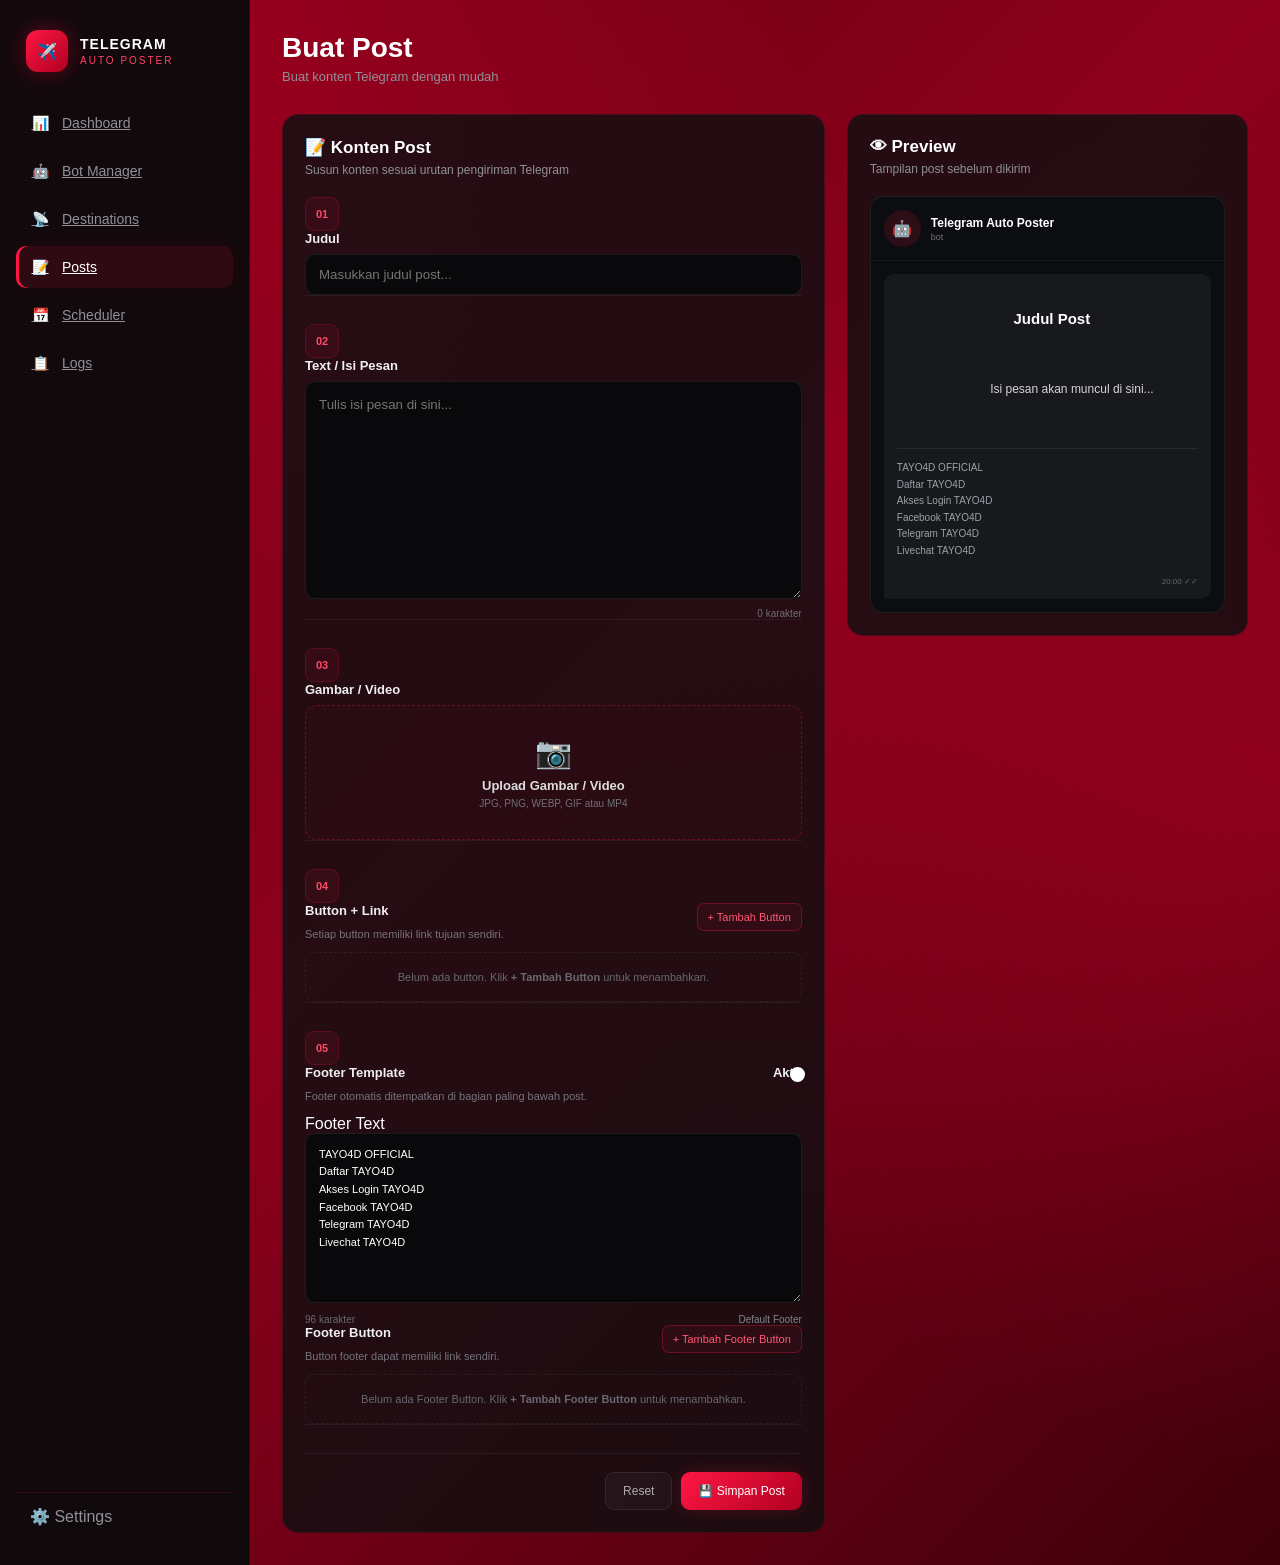
<file: dashboard/posts.html>
<!DOCTYPE html>
<html lang="id">

<head>
    <meta charset="UTF-8">
    <meta name="viewport" content="width=device-width, initial-scale=1.0">

    <title>Buat Post - Telegram Auto Poster</title>

    <link rel="stylesheet" href="style.css">
    <link rel="stylesheet" href="posts.css">
</head>

<body>

<div class="app">

    <!-- ==============================
         SIDEBAR
    =============================== -->

    <aside class="sidebar">

        <div class="logo">

            <div class="logo-icon">
                ✈️
            </div>

            <div>
                <strong>TELEGRAM</strong>
                <span>AUTO POSTER</span>
            </div>

        </div>


        <nav>

            <a href="index.html" class="nav-item">
                <span>📊</span>
                Dashboard
            </a>

            <a href="bots.html" class="nav-item">
                <span>🤖</span>
                Bot Manager
            </a>

            <a href="destinations.html" class="nav-item">
                <span>📡</span>
                Destinations
            </a>

            <a href="posts.html" class="nav-item active">
                <span>📝</span>
                Posts
            </a>

            <a href="scheduler.html" class="nav-item">
                <span>📅</span>
                Scheduler
            </a>

            <a href="logs.html" class="nav-item">
                <span>📋</span>
                Logs
            </a>

        </nav>


        <div class="sidebar-bottom">
            ⚙️ Settings
        </div>

    </aside>


    <!-- ==============================
         MAIN
    =============================== -->

    <main class="main">

        <header class="topbar">

            <div>

                <h1>Buat Post</h1>

                <p>
                    Buat konten Telegram dengan mudah
                </p>

            </div>

        </header>


        <div class="post-layout">


            <!-- ==============================
                 FORM
            =============================== -->

            <section class="panel post-form">

                <div class="panel-header">

                    <div>

                        <h2>📝 Konten Post</h2>

                        <p>
                            Susun konten sesuai urutan pengiriman Telegram
                        </p>

                    </div>

                </div>


                <form id="postForm">


                    <!-- ==========================
                         1. JUDUL
                    =========================== -->

                    <div class="form-section">

                        <div class="section-number">
                            01
                        </div>

                        <div class="section-content">

                            <label for="postTitle">
                                Judul
                            </label>

                            <input
                                type="text"
                                id="postTitle"
                                placeholder="Masukkan judul post..."
                                autocomplete="off"
                            >

                        </div>

                    </div>


                    <!-- ==========================
                         2. TEXT
                    =========================== -->

                    <div class="form-section">

                        <div class="section-number">
                            02
                        </div>

                        <div class="section-content">

                            <label for="postContent">
                                Text / Isi Pesan
                            </label>

                            <textarea
                                id="postContent"
                                rows="9"
                                placeholder="Tulis isi pesan di sini..."
                            ></textarea>

                            <div class="input-footer">

                                <span id="charCount">
                                    0 karakter
                                </span>

                            </div>

                        </div>

                    </div>


                    <!-- ==========================
                         3. GAMBAR / VIDEO
                    =========================== -->

                    <div class="form-section">

                        <div class="section-number">
                            03
                        </div>

                        <div class="section-content">

                            <label>
                                Gambar / Video
                            </label>


                            <div
                                class="upload-box"
                                id="uploadBox"
                            >

                                <input
                                    type="file"
                                    id="postMedia"
                                    accept="image/*,video/*"
                                >

                                <div class="upload-content">

                                    <div class="upload-icon">
                                        📷
                                    </div>

                                    <strong>
                                        Upload Gambar / Video
                                    </strong>

                                    <span>
                                        JPG, PNG, WEBP, GIF atau MP4
                                    </span>

                                </div>

                            </div>


                            <div
                                id="selectedFile"
                                class="selected-file hidden"
                            >

                                <div>

                                    <span class="file-icon">
                                        📎
                                    </span>

                                    <span id="selectedFileName">
                                        -
                                    </span>

                                </div>

                                <button
                                    type="button"
                                    id="removeMediaBtn"
                                    title="Hapus media"
                                >
                                    ✕
                                </button>

                            </div>

                        </div>

                    </div>


                    <!-- ==========================
                         4. BUTTON + LINK
                    =========================== -->

                    <div class="form-section">

                        <div class="section-number">
                            04
                        </div>

                        <div class="section-content">

                            <div class="section-heading">

                                <div>

                                    <label>
                                        Button + Link
                                    </label>

                                    <small>
                                        Setiap button memiliki link tujuan sendiri.
                                    </small>

                                </div>

                                <button
                                    type="button"
                                    id="addButtonBtn"
                                    class="btn-add"
                                >
                                    + Tambah Button
                                </button>

                            </div>


                            <div id="buttonsContainer">

                            </div>


                            <div
                                id="emptyButtons"
                                class="empty-buttons"
                            >

                                Belum ada button.
                                Klik <strong>+ Tambah Button</strong>
                                untuk menambahkan.

                            </div>

                        </div>

                    </div>


                    <!-- ==========================
                         5. FOOTER
                    =========================== -->

                    <div class="form-section footer-section">

                        <div class="section-number">
                            05
                        </div>

                        <div class="section-content">

                            <div class="section-heading">

                                <div>
                                    <label>
                                        Footer Template
                                    </label>

                                    <small>
                                        Footer otomatis ditempatkan di bagian paling bawah post.
                                    </small>
                                </div>

                                <label class="switch-label">

                                    <input
                                        type="checkbox"
                                        id="enableFooter"
                                        checked
                                    >

                                    <span class="switch"></span>

                                    <span>
                                        Aktif
                                    </span>

                                </label>

                            </div>


                            <!-- FOOTER TEXT -->

                            <div class="footer-subsection">

                                <label for="footerTemplate">
                                    Footer Text
                                </label>

                                <textarea
                                    id="footerTemplate"
                                    class="footer-textarea"
                                    rows="6"
                                    placeholder="Tulis teks footer..."
                                ></textarea>

                                <div class="footer-tools">

                                    <span id="footerCharCount">
                                        0 karakter
                                    </span>

                                    <button
                                        type="button"
                                        id="resetFooterBtn"
                                        class="btn-reset-footer"
                                    >
                                        Default Footer
                                    </button>

                                </div>

                            </div>


                            <!-- FOOTER BUTTON -->

                            <div class="footer-subsection">

                                <div class="section-heading">

                                    <div>

                                        <label>
                                            Footer Button
                                        </label>

                                        <small>
                                            Button footer dapat memiliki link sendiri.
                                        </small>

                                    </div>

                                    <button
                                        type="button"
                                        id="addFooterButtonBtn"
                                        class="btn-add"
                                    >
                                        + Tambah Footer Button
                                    </button>

                                </div>


                                <div id="footerButtonsContainer">
                                </div>


                                <div
                                    id="emptyFooterButtons"
                                    class="empty-buttons"
                                >
                                    Belum ada Footer Button.
                                    Klik
                                    <strong>+ Tambah Footer Button</strong>
                                    untuk menambahkan.
                                </div>

                            </div>

                        </div>

                    </div>
                    <!-- ==========================
                         ACTION
                    =========================== -->

                    <div class="form-actions">

                        <button
                            type="button"
                            id="resetPostBtn"
                            class="btn-secondary"
                        >
                            Reset
                        </button>

                        <button
                            type="submit"
                            class="btn-primary"
                        >
                            💾 Simpan Post
                        </button>

                    </div>


                </form>

            </section>


            <!-- ==============================
                 PREVIEW
            =============================== -->

            <section class="panel preview-panel">

                <div class="panel-header">

                    <div>

                        <h2>👁 Preview</h2>

                        <p>
                            Tampilan post sebelum dikirim
                        </p>

                    </div>

                </div>


                <div class="telegram-preview">


                    <!-- TELEGRAM HEADER -->

                    <div class="preview-header">

                        <div class="telegram-avatar">
                            🤖
                        </div>

                        <div>

                            <strong>
                                Telegram Auto Poster
                            </strong>

                            <span>
                                bot
                            </span>

                        </div>

                    </div>


                    <!-- MESSAGE -->

                    <div class="preview-message">


                        <!-- MEDIA -->

                        <div
                            id="previewMedia"
                            class="preview-media hidden"
                        >

                            <img
                                id="previewImage"
                                alt="Preview"
                            >

                            <video
                                id="previewVideo"
                                controls
                            ></video>

                        </div>


                        <!-- TITLE -->

                        <div
                            id="previewTitle"
                            class="preview-title"
                        >
                            Judul Post
                        </div>


                        <!-- TEXT -->

                        <div
                            id="previewContent"
                            class="preview-content"
                        >
                            Isi pesan akan muncul di sini...
                        </div>


                        <!-- BUTTON -->

                        <div
                            id="previewButtons"
                            class="preview-buttons"
                        >
                        </div>


                        <!-- FOOTER -->

                        <div
                            id="previewFooter"
                            class="preview-footer"
                        >

                            <div class="footer-divider">
                            </div>

                            <div
                                id="previewFooterContent"
                                class="preview-footer-content"
                            >
                            </div>

                            <div
                                id="previewFooterButtons"
                                class="preview-footer-buttons"
                            >
                            </div>

                        </div>


                        <!-- TIME -->

                        <div class="preview-time">
                            20:00 ✓✓
                        </div>

                    </div>

                </div>

            </section>

        </div>

    </main>

</div>


<script src="posts.js"></script>

</body>

</html>
</file>
<file: dashboard/style.css>
* {
    margin: 0;
    padding: 0;
    box-sizing: border-box;
}

:root {
    --bg: #070708;
    --panel: #101012;
    --panel-hover: #151518;

    --red: #ff1744;
    --red-dark: #b00020;
    --red-soft: #ff4567;

    --border: rgba(255, 23, 68, 0.16);

    --text: #ffffff;
    --muted: #909098;
}

body {
    font-family: Arial, Helvetica, sans-serif;

    background:
        radial-gradient(
            circle at top left,
            rgba(255, 0, 55, 0.45),
            transparent 40%
        ),
        radial-gradient(
            circle at center right,
            rgba(220, 0, 45, 0.35),
            transparent 45%
        ),
        linear-gradient(
            135deg,
            #5c0010 0%,
            #8f001c 45%,
            #3d000b 100%
        );

    color: var(--text);

    min-height: 100vh;
}


/* APP */

.app {
    display: flex;
    min-height: 100vh;
}


/* SIDEBAR */

.sidebar {
    width: 250px;

    position: relative;
    z-index: 100;

    background: rgba(10, 10, 12, 0.94);

    border-right: 1px solid var(--border);

    display: flex;
    flex-direction: column;

    padding: 25px 16px;
}


.logo {
    display: flex;
    align-items: center;
    gap: 12px;

    padding: 5px 10px 30px;
}

.logo-icon {
    width: 42px;
    height: 42px;

    display: grid;
    place-items: center;

    background: linear-gradient(
        135deg,
        var(--red),
        var(--red-dark)
    );

    border-radius: 12px;

    box-shadow:
        0 0 20px rgba(255, 0, 55, 0.35);
}

.logo strong {
    display: block;
    font-size: 14px;
    letter-spacing: 1px;
}

.logo span {
    display: block;
    margin-top: 3px;

    color: var(--red-soft);

    font-size: 10px;
    letter-spacing: 2px;
}


/* NAV */

nav {
    display: flex;
    flex-direction: column;
    gap: 6px;
}

.nav-item {
    border: 0;

    background: transparent;

    color: var(--muted);

    padding: 13px 14px;

    border-radius: 10px;

    text-align: left;

    font-size: 14px;

    cursor: pointer;

    display: flex;
    align-items: center;

    gap: 12px;

    transition: 0.2s;
}

.nav-item {
    position: relative;
    z-index: 101;
    pointer-events: auto;
}

.nav-item:hover {
    background: rgba(255, 23, 68, 0.08);
    color: white;
}

.nav-item.active {
    background: rgba(255, 23, 68, 0.12);

    color: white;

    box-shadow:
        inset 3px 0 0 var(--red),
        0 0 20px rgba(255, 23, 68, 0.05);
}

.nav-item span {
    width: 20px;
    text-align: center;
}


/* SIDEBAR BOTTOM */

.sidebar-bottom {
    margin-top: auto;

    padding: 14px;

    color: var(--muted);

    border-top: 1px solid var(--border);
}


/* MAIN */

.main {
    flex: 1;

    padding: 32px;

    max-width: 1600px;
}


/* TOPBAR */

.topbar {
    display: flex;
    justify-content: space-between;
    align-items: center;

    margin-bottom: 30px;
}

.topbar h1 {
    font-size: 28px;
}

.topbar p {
    color: var(--muted);

    margin-top: 5px;

    font-size: 13px;
}

.status {
    display: flex;
    align-items: center;
    gap: 8px;

    color: #cfcfd4;

    font-size: 13px;

    padding: 9px 14px;

    border: 1px solid var(--border);

    border-radius: 30px;

    background: rgba(255,255,255,0.02);
}

.status-dot {
    width: 8px;
    height: 8px;

    border-radius: 50%;

    background: #27e66b;

    box-shadow:
        0 0 10px #27e66b;
}


/* STATS */

.stats {
    display: grid;

    grid-template-columns:
        repeat(4, 1fr);

    gap: 16px;

    margin-bottom: 20px;
}

.stat-card {
    background: linear-gradient(
        145deg,
        rgba(255,255,255,0.045),
        rgba(255,255,255,0.015)
    );

    border: 1px solid var(--border);

    border-radius: 14px;

    padding: 20px;

    display: flex;
    align-items: center;

    gap: 15px;

    transition: 0.2s;
}

.stat-card:hover {
    transform: translateY(-2px);

    border-color:
        rgba(255, 23, 68, 0.35);
}

.stat-icon {
    width: 48px;
    height: 48px;

    display: grid;
    place-items: center;

    border-radius: 12px;

    background: rgba(255, 23, 68, 0.10);

    font-size: 20px;
}

.stat-card span {
    display: block;

    color: var(--muted);

    font-size: 12px;

    margin-bottom: 6px;
}

.stat-card strong {
    font-size: 24px;
}


/* GRID */

.content-grid {
    display: grid;

    grid-template-columns:
        1.5fr 1fr;

    gap: 20px;

    margin-bottom: 20px;
}


/* PANEL */

.panel {
    background: rgba(15,15,18,0.82);

    border: 1px solid var(--border);

    border-radius: 16px;

    padding: 22px;
}

.panel-header {
    display: flex;
    justify-content: space-between;

    margin-bottom: 20px;
}

.panel-header h2 {
    font-size: 17px;
}

.panel-header p {
    color: var(--muted);

    font-size: 12px;

    margin-top: 5px;
}


/* QUICK ACTIONS */

.quick-actions {
    display: grid;

    grid-template-columns:
        repeat(2, 1fr);

    gap: 12px;
}

.action-card {
    border: 1px solid var(--border);

    background: rgba(255,255,255,0.02);

    border-radius: 12px;

    padding: 15px;

    display: flex;

    align-items: center;

    gap: 13px;

    color: white;

    cursor: pointer;

    text-align: left;

    transition: 0.2s;
}

.action-card:hover {
    background:
        rgba(255,23,68,0.08);

    border-color:
        rgba(255,23,68,0.35);
}

.action-card > span {
    font-size: 23px;
}

.action-card strong {
    display: block;

    font-size: 13px;
}

.action-card small {
    display: block;

    color: var(--muted);

    margin-top: 4px;

    font-size: 11px;
}


/* SYSTEM STATUS */

.system-status {
    display: flex;
    flex-direction: column;
    gap: 14px;
}

.system-status div {
    display: flex;

    justify-content: space-between;

    padding-bottom: 13px;

    border-bottom: 1px solid
        rgba(255,255,255,0.05);

    font-size: 13px;
}

.system-status div:last-child {
    border-bottom: 0;
}

.online {
    color: #32df72;
}

.waiting {
    color: #ffc857;
}


/* SCHEDULE */

.schedule-panel {
    min-height: 260px;
}

.view-all {
    border: 1px solid var(--border);

    background: transparent;

    color: var(--muted);

    padding: 8px 13px;

    border-radius: 8px;

    cursor: pointer;
}

.empty {
    min-height: 160px;

    display: flex;
    flex-direction: column;

    align-items: center;
    justify-content: center;

    text-align: center;
}

.empty-icon {
    font-size: 35px;

    margin-bottom: 10px;

    opacity: 0.7;
}

.empty h3 {
    font-size: 14px;
}

.empty p {
    color: var(--muted);

    font-size: 12px;

    margin-top: 6px;
}


/* RESPONSIVE */

@media (max-width: 1000px) {

    .sidebar {
        width: 210px;
    }

    .stats {
        grid-template-columns:
            repeat(2, 1fr);
    }

    .content-grid {
        grid-template-columns: 1fr;
    }
}


@media (max-width: 700px) {

    .sidebar {
        display: none;
    }

    .main {
        padding: 20px;
    }

    .stats {
        grid-template-columns: 1fr;
    }

    .quick-actions {
        grid-template-columns: 1fr;
    }

    .topbar {
        align-items: flex-start;
        gap: 15px;
        flex-direction: column;
    }
}

/* ================================
   UPCOMING SCHEDULE
================================ */

.upcoming-schedule-list {
    display: flex;
    flex-direction: column;
    gap: 12px;
}


.upcoming-schedule-item {
    display: flex;
    align-items: center;
    gap: 14px;

    padding: 14px 16px;

    background: rgba(255, 255, 255, 0.025);

    border: 1px solid rgba(255, 30, 60, 0.12);

    border-radius: 12px;

    transition: 0.2s ease;
}


.upcoming-schedule-item:hover {
    background: rgba(255, 30, 60, 0.05);

    border-color: rgba(255, 30, 60, 0.3);

    transform: translateY(-1px);
}


.upcoming-schedule-icon {
    width: 42px;
    height: 42px;

    display: flex;
    align-items: center;
    justify-content: center;

    flex-shrink: 0;

    border-radius: 10px;

    background: rgba(255, 30, 60, 0.08);

    border: 1px solid rgba(255, 30, 60, 0.2);

    font-size: 19px;
}


.upcoming-schedule-info {
    flex: 1;
    min-width: 0;
}


.upcoming-schedule-info strong {
    display: block;

    color: #ffffff;

    font-size: 14px;

    margin-bottom: 6px;

    white-space: nowrap;

    overflow: hidden;

    text-overflow: ellipsis;
}


.upcoming-schedule-meta {
    display: flex;

    flex-wrap: wrap;

    gap: 8px 14px;

    color: #999;

    font-size: 12px;
}


.upcoming-schedule-status {
    flex-shrink: 0;

    padding: 6px 10px;

    border-radius: 20px;

    font-size: 11px;

    font-weight: 600;

    text-transform: capitalize;
}


.schedule-waiting {
    color: #ff4d6d;

    background: rgba(255, 30, 60, 0.1);

    border: 1px solid rgba(255, 30, 60, 0.2);
}


.schedule-success {
    color: #4ade80;

    background: rgba(74, 222, 128, 0.08);

    border: 1px solid rgba(74, 222, 128, 0.18);
}


.schedule-failed {
    color: #ff6b6b;

    background: rgba(255, 107, 107, 0.08);

    border: 1px solid rgba(255, 107, 107, 0.18);
}


@media (max-width: 700px) {

    .upcoming-schedule-item {
        align-items: flex-start;
    }


    .upcoming-schedule-status {
        display: none;
    }


    .upcoming-schedule-meta {
        flex-direction: column;

        gap: 4px;
    }

}
</file>
<file: dashboard/posts.css>
/* =========================================
   POST LAYOUT
========================================= */

.post-layout {

    display: grid;

    grid-template-columns:
        minmax(0, 1.15fr)
        minmax(350px, 0.85fr);

    gap: 22px;

    align-items: start;
}


/* =========================================
   FORM SECTION
========================================= */

.form-section {

    display: grid;

    grid-template-columns: 42px 1fr;

    gap: 14px;

    padding: 20px 0;

    border-bottom:
        1px solid rgba(255,255,255,0.06);
}


.form-section:first-of-type {
    padding-top: 5px;
}


.form-section:last-of-type {
    border-bottom: 0;
}


.section-number {

    width: 34px;

    height: 34px;

    display: grid;

    place-items: center;

    border-radius: 9px;

    background:
        rgba(255,23,68,0.08);

    border:
        1px solid rgba(255,23,68,0.2);

    color: #ff4968;

    font-size: 11px;

    font-weight: 700;
}


.section-content {
    min-width: 0;
}


.section-content > label,
.section-heading label {

    display: block;

    margin-bottom: 8px;

    font-size: 13px;

    font-weight: 600;

    color: #f0f0f2;
}


.section-heading {

    display: flex;

    justify-content: space-between;

    align-items: flex-start;

    gap: 12px;

    margin-bottom: 10px;
}


.section-heading small {

    display: block;

    color: #74747c;

    font-size: 11px;

    line-height: 1.5;
}


/* =========================================
   INPUT
========================================= */

.section-content input[type="text"],
.section-content textarea {

    width: 100%;

    box-sizing: border-box;

    border:
        1px solid rgba(255,255,255,0.08);

    background: #09090b;

    color: #fff;

    border-radius: 10px;

    padding: 12px 13px;

    outline: none;

    font-family: inherit;

    transition: 0.2s;
}


.section-content input[type="text"]:focus,
.section-content textarea:focus {

    border-color:
        rgba(255,23,68,0.55);

    box-shadow:
        0 0 0 3px
        rgba(255,23,68,0.06);
}


.section-content textarea {

    resize: vertical;

    line-height: 1.6;

    min-height: 190px;
}


.input-footer {

    display: flex;

    justify-content: flex-end;

    margin-top: 5px;

    color: #6e6e76;

    font-size: 10px;
}


/* =========================================
   UPLOAD
========================================= */

.upload-box {

    position: relative;

    min-height: 135px;

    display: flex;

    justify-content: center;

    align-items: center;

    border:
        1px dashed rgba(255,23,68,0.3);

    background:
        rgba(255,23,68,0.025);

    border-radius: 12px;

    overflow: hidden;

    cursor: pointer;

    transition: 0.2s;
}


.upload-box:hover {

    border-color:
        rgba(255,23,68,0.7);

    background:
        rgba(255,23,68,0.055);
}


.upload-box input {

    position: absolute;

    inset: 0;

    width: 100%;

    height: 100%;

    opacity: 0;

    cursor: pointer;
}


.upload-content {

    text-align: center;

    pointer-events: none;
}


.upload-icon {

    font-size: 30px;

    margin-bottom: 8px;
}


.upload-content strong {

    display: block;

    color: #ddd;

    font-size: 13px;
}


.upload-content span {

    display: block;

    color: #707078;

    margin-top: 5px;

    font-size: 10px;
}


/* =========================================
   SELECTED FILE
========================================= */

.selected-file {

    margin-top: 9px;

    padding: 9px 11px;

    display: flex;

    justify-content: space-between;

    align-items: center;

    border-radius: 8px;

    background:
        rgba(255,255,255,0.035);

    border:
        1px solid rgba(255,255,255,0.07);

    color: #cfcfd4;

    font-size: 11px;
}


.selected-file button {

    border: 0;

    background: transparent;

    color: #ff5572;

    cursor: pointer;

    font-size: 13px;
}


.file-icon {
    margin-right: 5px;
}


.hidden {
    display: none !important;
}


/* =========================================
   ADD BUTTON
========================================= */

.btn-add {

    border:
        1px solid rgba(255,23,68,0.3);

    background:
        rgba(255,23,68,0.07);

    color: #ff5874;

    border-radius: 7px;

    padding: 7px 10px;

    font-size: 11px;

    cursor: pointer;

    white-space: nowrap;

    transition: 0.2s;
}


.btn-add:hover {

    color: white;

    border-color:
        rgba(255,23,68,0.6);

    background:
        rgba(255,23,68,0.14);
}


/* =========================================
   BUTTON ROW
========================================= */

.button-row {

    padding: 13px;

    margin-bottom: 9px;

    border:
        1px solid rgba(255,255,255,0.07);

    background:
        rgba(255,255,255,0.025);

    border-radius: 10px;
}


.button-row-grid {

    display: grid;

    grid-template-columns:
        0.75fr 1.25fr 35px;

    gap: 9px;

    align-items: end;
}


.button-field label {

    display: block;

    color: #73737b;

    font-size: 10px;

    margin-bottom: 5px;
}


.button-field input {

    width: 100%;

    box-sizing: border-box;

    border:
        1px solid rgba(255,255,255,0.08);

    background: #09090b;

    color: white;

    border-radius: 8px;

    padding: 9px;

    outline: none;

    font-size: 11px;
}


.button-field input:focus {

    border-color:
        rgba(255,23,68,0.5);
}


.remove-button {

    width: 35px;

    height: 35px;

    border: 0;

    border-radius: 7px;

    background:
        rgba(255,23,68,0.08);

    color: #ff5b77;

    cursor: pointer;
}


.remove-button:hover {

    background:
        rgba(255,23,68,0.18);

    color: white;
}


.empty-buttons {

    padding: 18px;

    text-align: center;

    border:
        1px dashed rgba(255,255,255,0.07);

    border-radius: 9px;

    color: #686870;

    font-size: 11px;
}

/* =========================================
   FOOTER BUTTON ROW
========================================= */

.footer-button-row {
    margin-top: 10px;
}

.footer-button-row .button-row-grid {
    grid-template-columns:
        0.75fr 1.25fr 35px;
}

.footer-button-row .footer-button-text,
.footer-button-row .footer-button-url {
    width: 100%;
    box-sizing: border-box;

    border:
        1px solid rgba(255,255,255,0.08);

    background: #09090b;

    color: white;

    border-radius: 8px;

    padding: 9px;

    outline: none;

    font-size: 11px;

    transition: 0.2s;
}

.footer-button-row .footer-button-text:focus,
.footer-button-row .footer-button-url:focus {
    border-color:
        rgba(255,23,68,0.5);

    box-shadow:
        0 0 0 3px
        rgba(255,23,68,0.05);
}


/* =========================================
   FOOTER BUTTON PREVIEW
========================================= */

.preview-footer-buttons {

    display: flex;

    flex-direction: column;

    gap: 5px;

    margin-top: 10px;
}

.preview-footer-buttons
.telegram-button-preview {

    display: block;

    width: 100%;

    box-sizing: border-box;

    padding: 9px;

    border:
        1px solid rgba(255,23,68,0.22);

    border-radius: 7px;

    background:
        rgba(255,23,68,0.08);

    color: #ff5874;

    text-align: center;

    text-decoration: none;

    font-size: 11px;

    cursor: pointer;

    transition: 0.2s;
}

.preview-footer-buttons
.telegram-button-preview:hover {

    background:
        rgba(255,23,68,0.16);

    border-color:
        rgba(255,23,68,0.5);

    color: white;
}

/* =========================================
   FOOTER
========================================= */

.footer-section {

    margin-top: 5px;
}


.footer-textarea {

    min-height: 170px !important;

    font-size: 11px !important;

    line-height: 1.6 !important;
}


.footer-tools {

    display: flex;

    justify-content: space-between;

    align-items: center;

    margin-top: 7px;

    color: #686870;

    font-size: 10px;
}


.btn-reset-footer {

    border: 0;

    background: transparent;

    color: #85858c;

    font-size: 10px;

    cursor: pointer;
}


.btn-reset-footer:hover {

    color: #ff5573;
}


/* =========================================
   SWITCH
========================================= */

.switch-label {

    display: flex;

    align-items: center;

    gap: 7px;

    cursor: pointer;

    color: #aaaab0;

    font-size: 10px;
}


.switch-label input {

    display: none;
}


.switch {

    width: 34px;

    height: 19px;

    position: relative;

    border-radius: 20px;

    background: #303035;

    transition: 0.2s;
}


.switch::after {

    content: "";

    position: absolute;

    width: 15px;

    height: 15px;

    top: 2px;

    left: 2px;

    border-radius: 50%;

    background: #aaa;

    transition: 0.2s;
}


.switch-label input:checked + .switch {

    background: #c4002b;

    box-shadow:
        0 0 12px rgba(255,23,68,0.25);
}


.switch-label input:checked + .switch::after {

    transform: translateX(15px);

    background: white;
}


/* =========================================
   FORM ACTION
========================================= */

.form-actions {

    display: flex;

    justify-content: flex-end;

    gap: 9px;

    padding-top: 18px;

    border-top:
        1px solid rgba(255,255,255,0.06);
}


.btn-primary,
.btn-secondary {

    padding: 11px 17px;

    border-radius: 9px;

    font-size: 12px;

    cursor: pointer;

    transition: 0.2s;
}


.btn-primary {

    border: 0;

    background:
        linear-gradient(
            135deg,
            #ff1744,
            #b00020
        );

    color: white;

    box-shadow:
        0 0 18px
        rgba(255,23,68,0.2);
}


.btn-primary:hover {

    transform: translateY(-1px);

    box-shadow:
        0 0 25px
        rgba(255,23,68,0.35);
}


.btn-secondary {

    border:
        1px solid rgba(255,255,255,0.08);

    background:
        rgba(255,255,255,0.035);

    color: #aaaab0;
}


/* =========================================
   TELEGRAM PREVIEW
========================================= */

.preview-panel {

    position: sticky;

    top: 20px;
}


.telegram-preview {

    background: #0b0d10;

    border:
        1px solid rgba(255,255,255,0.07);

    border-radius: 14px;

    overflow: hidden;
}


.preview-header {

    display: flex;

    align-items: center;

    gap: 10px;

    padding: 13px;

    border-bottom:
        1px solid rgba(255,255,255,0.05);
}


.telegram-avatar {

    width: 37px;

    height: 37px;

    display: grid;

    place-items: center;

    border-radius: 50%;

    background:
        rgba(255,23,68,0.14);
}


.preview-header strong {

    display: block;

    font-size: 12px;
}


.preview-header span {

    display: block;

    margin-top: 2px;

    color: #707078;

    font-size: 9px;
}


.preview-message {

    margin: 13px;

    padding: 13px;

    border-radius:
        10px 10px 10px 3px;

    background: #17191d;
}


/* =========================================
   PREVIEW TITLE
========================================= */

.preview-title {

    margin-bottom: 10px;

    color: #fff;

    font-size: 15px;

    font-weight: 700;

    line-height: 1.4;

    white-space: pre-wrap;

    word-break: break-word;
}


/* =========================================
   PREVIEW TEXT
========================================= */

.preview-content {

    color: #d4d4d8;

    font-size: 12px;

    line-height: 1.65;

    white-space: pre-wrap;

    word-break: break-word;
}


/* =========================================
   PREVIEW MEDIA
========================================= */

.preview-media {

    margin-bottom: 12px;

    overflow: hidden;

    border-radius: 9px;
}


.preview-media img,
.preview-media video {

    display: block;

    width: 100%;

    max-height: 310px;

    object-fit: cover;
}


/* =========================================
   PREVIEW BUTTON
========================================= */

.preview-buttons {

    display: flex;

    flex-direction: column;

    gap: 5px;

    margin-top: 14px;
}


.telegram-button-preview {

    display: block;

    width: 100%;

    box-sizing: border-box;

    padding: 9px;

    border:
        1px solid rgba(55,150,255,0.16);

    border-radius: 7px;

    background:
        rgba(55,150,255,0.1);

    color: #55aaff;

    text-align: center;

    text-decoration: none;

    font-size: 11px;
}


/* =========================================
   PREVIEW FOOTER
========================================= */

.preview-footer {

    margin-top: 15px;
}


.footer-divider {

    height: 1px;

    margin-bottom: 11px;

    background:
        rgba(255,255,255,0.07);
}


.preview-footer-content {

    color: #9da0a8;

    font-size: 10px;

    line-height: 1.65;

    white-space: pre-wrap;

    word-break: break-word;
}


/* =========================================
   TIME
========================================= */

.preview-time {

    margin-top: 8px;

    text-align: right;

    color: #686870;

    font-size: 8px;
}


/* =========================================
   RESPONSIVE
========================================= */

@media (max-width: 1050px) {

    .post-layout {

        grid-template-columns: 1fr;
    }

    .preview-panel {

        position: static;
    }

}


@media (max-width: 650px) {

    .form-section {

        grid-template-columns: 1fr;

        gap: 10px;
    }


    .section-number {

        width: 30px;

        height: 30px;
    }


    .section-heading {

        flex-direction: column;
    }


    .btn-add {

        width: 100%;
    }


    .button-row-grid {

        grid-template-columns: 1fr;
    }


    .remove-button {

        width: 100%;
    }


    .form-actions {

        flex-direction: column;
    }


    .btn-primary,
    .btn-secondary {

        width: 100%;
    }

}

/* =========================================
   BOT & DESTINATION SELECTOR
========================================= */

.destination-selector-group {
    margin-top: 24px;
}

.destination-header {
    display: flex;
    justify-content: space-between;
    align-items: flex-start;
    gap: 20px;
    margin-bottom: 10px;
}

.destination-header label {
    display: block;
    font-weight: 700;
    font-size: 15px;
}

.destination-help {
    margin: 5px 0 0;
    color: #8d8d95;
    font-size: 12px;
}

.destination-actions {
    display: flex;
    gap: 8px;
    flex-wrap: wrap;
}

.destination-action-btn {
    border: 1px solid rgba(255, 30, 60, 0.25);
    background: rgba(255, 30, 60, 0.06);
    color: #ff4d6d;
    border-radius: 8px;
    padding: 8px 12px;
    font-size: 12px;
    cursor: pointer;
    transition: 0.2s ease;
}

.destination-action-btn:hover {
    background: rgba(255, 30, 60, 0.14);
    border-color: rgba(255, 30, 60, 0.5);
}

.destination-count {
    margin-bottom: 10px;
    color: #ff4d6d;
    font-size: 13px;
    font-weight: 600;
}

.destinations-list {
    display: grid;
    gap: 8px;
    max-height: 320px;
    overflow-y: auto;
    padding-right: 4px;
}

.destination-item {
    display: flex;
    align-items: center;
    gap: 12px;
    padding: 14px 16px;
    border: 1px solid rgba(255, 255, 255, 0.08);
    border-radius: 12px;
    background: rgba(255, 255, 255, 0.025);
    cursor: pointer;
    transition: 0.2s ease;
}

.destination-item:hover {
    border-color: rgba(255, 30, 60, 0.3);
    background: rgba(255, 30, 60, 0.05);
}

.destination-item.selected {
    border-color: rgba(255, 30, 60, 0.45);
    background: rgba(255, 30, 60, 0.08);
}

.destination-checkbox {
    width: 18px;
    height: 18px;
    flex: 0 0 auto;
    accent-color: #ff1e3c;
    cursor: pointer;
}

.destination-info {
    min-width: 0;
    flex: 1;
}

.destination-name {
    color: #fff;
    font-weight: 700;
    font-size: 14px;
}

.destination-meta {
    margin-top: 4px;
    color: #85858e;
    font-size: 11px;
}

.destination-loading,
.destination-empty,
.destination-error {
    padding: 20px;
    text-align: center;
    border: 1px dashed rgba(255, 255, 255, 0.1);
    border-radius: 12px;
    color: #888;
    font-size: 13px;
}

.destination-error {
    color: #ff667d;
    border-color: rgba(255, 30, 60, 0.2);
}


/* =========================================
   MOBILE
========================================= */

@media (max-width: 700px) {

    .destination-header {
        flex-direction: column;
    }

    .destination-actions {
        width: 100%;
    }

    .destination-action-btn {
        flex: 1;
    }

}

/* =========================================
   FIX FULL SCREEN - POST FORM
========================================= */

.post-form {
    width: 100%;
    min-width: 0;
    box-sizing: border-box;
}

.post-form *,
.post-form *::before,
.post-form *::after {
    box-sizing: border-box;
}

.form-section {
    width: 100%;
    min-width: 0;
}

.form-group {
    width: 100%;
    min-width: 0;
}

/* Bot */
#postBot {
    width: 100%;
    max-width: 100%;
    min-width: 0;
}

/* Destination */
.destination-selector-group {
    width: 100%;
    min-width: 0;
}

.destination-header {
    width: 100%;
    min-width: 0;
}

.destinations-list {
    width: 100%;
    min-width: 0;
    max-width: 100%;
    overflow-x: hidden;
    overflow-y: auto;
}

.destination-item {
    width: 100%;
    min-width: 0;
    max-width: 100%;
}

.destination-info {
    min-width: 0;
    max-width: 100%;
    overflow: hidden;
}

.destination-name,
.destination-meta {
    max-width: 100%;
    overflow: hidden;
    text-overflow: ellipsis;
    white-space: nowrap;
}


/* =========================================
   FIX BUTTON / CONTENT WIDTH
========================================= */

.buttons-container,
.footer-buttons-container,
#buttonsContainer,
#footerButtonsContainer {
    width: 100%;
    min-width: 0;
    max-width: 100%;
}


/* =========================================
   FIX INPUT / TEXTAREA
========================================= */

.post-form input,
.post-form textarea,
.post-form select {
    max-width: 100%;
    box-sizing: border-box;
}

.post-form textarea {
    width: 100%;
    resize: vertical;
}

/* =========================================
   FIX BOT & DESTINATION LAYOUT
   OVERRIDE EXISTING POST FORM CSS
========================================= */

/* Container section harus full width */
.post-form .form-section {
    display: block !important;
    width: 100% !important;
    max-width: 100% !important;
    min-width: 0 !important;
    padding: 0 !important;
    margin: 0 0 28px 0 !important;
}

/* Header section: nomor + judul sejajar */
.post-form .form-section > .section-title {
    display: flex !important;
    flex-direction: row !important;
    align-items: flex-start !important;
    width: 100% !important;
    max-width: 100% !important;
    min-width: 0 !important;
    gap: 16px !important;
    margin-bottom: 24px !important;
}

/* Nomor 01 */
.post-form .form-section > .section-title .section-number {
    flex: 0 0 34px !important;
    width: 34px !important;
    min-width: 34px !important;
}

/* Judul section */
.post-form .form-section > .section-title > div {
    display: block !important;
    flex: 1 1 auto !important;
    width: auto !important;
    min-width: 0 !important;
    max-width: none !important;
}

.post-form .form-section > .section-title h3 {
    display: block !important;
    width: auto !important;
    max-width: none !important;
    margin: 0 !important;
    white-space: normal !important;
}

.post-form .form-section > .section-title p {
    display: block !important;
    width: auto !important;
    max-width: none !important;
    margin: 5px 0 0 !important;
}


/* =========================================
   BOT
========================================= */

.post-form .form-section .form-group {
    display: block !important;
    width: 100% !important;
    max-width: 100% !important;
    min-width: 0 !important;
    margin-left: 0 !important;
    margin-right: 0 !important;
}

.post-form #postBot {
    display: block !important;
    width: 100% !important;
    max-width: 100% !important;
    min-width: 0 !important;
}


/* =========================================
   DESTINATION HEADER
========================================= */

.post-form .destination-selector-group {
    display: block !important;
    width: 100% !important;
    max-width: 100% !important;
    min-width: 0 !important;
    margin-top: 24px !important;
}

.post-form .destination-header {
    display: flex !important;
    flex-direction: row !important;
    justify-content: space-between !important;
    align-items: flex-start !important;
    width: 100% !important;
    max-width: 100% !important;
    min-width: 0 !important;
    gap: 20px !important;
}

.post-form .destination-header > div:first-child {
    flex: 1 1 auto !important;
    width: auto !important;
    min-width: 0 !important;
}

.post-form .destination-header label {
    display: block !important;
    width: auto !important;
    white-space: normal !important;
}

.post-form .destination-help {
    display: block !important;
    width: auto !important;
}


/* =========================================
   BUTTON PILIH / HAPUS
========================================= */

.post-form .destination-actions {
    display: flex !important;
    flex-direction: row !important;
    align-items: center !important;
    justify-content: flex-end !important;
    flex: 0 0 auto !important;
    width: auto !important;
    max-width: none !important;
    min-width: 0 !important;
    gap: 8px !important;
}

.post-form .destination-action-btn {
    display: inline-flex !important;
    width: auto !important;
    min-width: auto !important;
    max-width: none !important;
    flex: 0 0 auto !important;
    white-space: nowrap !important;
}


/* =========================================
   COUNTER
========================================= */

.post-form #destinationCount {
    display: block !important;
    width: 100% !important;
    margin: 12px 0 !important;
}


/* =========================================
   DESTINATION LIST
========================================= */

.post-form .destinations-list {
    display: flex !important;
    flex-direction: column !important;
    width: 100% !important;
    max-width: 100% !important;
    min-width: 0 !important;
    gap: 8px !important;
    overflow-x: hidden !important;
}

.post-form .destination-item {
    display: flex !important;
    flex-direction: row !important;
    align-items: center !important;
    width: 100% !important;
    max-width: 100% !important;
    min-width: 0 !important;
    box-sizing: border-box !important;
    padding: 14px 16px !important;
}

.post-form .destination-checkbox {
    display: block !important;
    flex: 0 0 18px !important;
    width: 18px !important;
    height: 18px !important;
}

.post-form .destination-info {
    display: block !important;
    flex: 1 1 auto !important;
    width: auto !important;
    max-width: none !important;
    min-width: 0 !important;
}

.post-form .destination-name {
    display: block !important;
    width: 100% !important;
    max-width: none !important;
    white-space: normal !important;
    overflow: visible !important;
}

.post-form .destination-meta {
    display: block !important;
    width: 100% !important;
    max-width: none !important;
}


/* =========================================
   MOBILE
========================================= */

@media (max-width: 700px) {

    .post-form .destination-header {
        display: block !important;
    }

    .post-form .destination-actions {
        display: flex !important;
        width: 100% !important;
        margin-top: 12px !important;
    }

    .post-form .destination-action-btn {
        flex: 1 1 50% !important;
        justify-content: center !important;
    }
}
</file>
